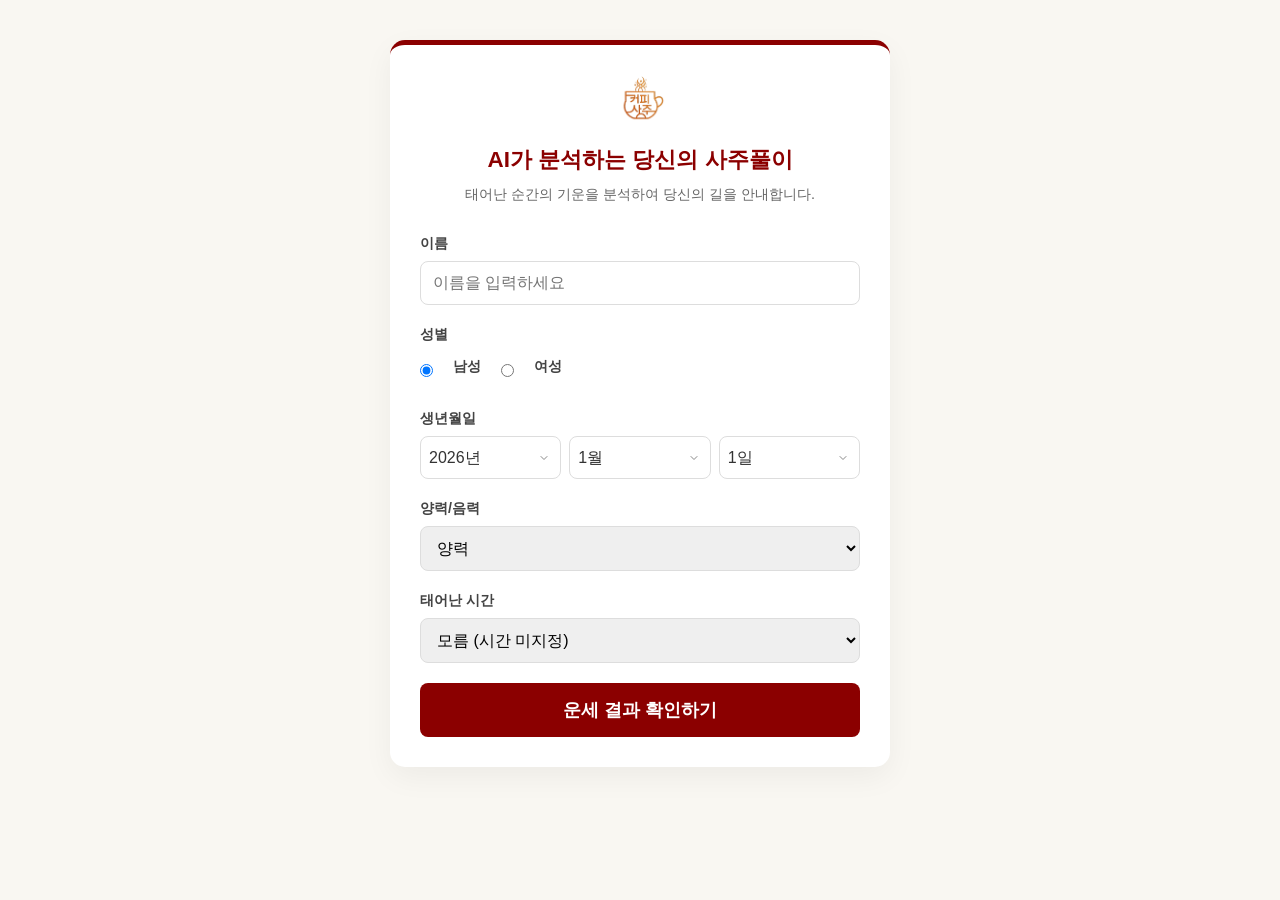
<file: index.html>
<!DOCTYPE html>
<html lang="ko">
<head>
    <meta charset="UTF-8">
    <meta name="viewport" content="width=device-width, initial-scale=1.0">
    <title>AI 사주풀이 - 당신의 운명을 확인하세요</title>
    <link rel="stylesheet" href="style.css">
</head>
<body>
    <div class="container">
        <header class="main-header">
            <img src="image/main-logo.png" alt="사주 로고" class="main-image">
            <h1> AI가 분석하는 당신의 사주풀이</h1>
            <p>태어난 순간의 기운을 분석하여 당신의 길을 안내합니다.</p>
        </header>

        <section class="input-section">
            <form id="sajuForm" action="result.html" method="GET">
                <div class="form-group">
                    <label for="name">이름</label>
                    <input type="text" id="name" name="name" placeholder="이름을 입력하세요" required>
                </div>

                <div class="form-group">
                    <label>성별</label>
                    <div class="radio-group">
                        <input type="radio" id="male" name="gender" value="male" checked> <label for="male">남성</label>
                        <input type="radio" id="female" name="gender" value="female"> <label for="female">여성</label>
                    </div>
                </div>

				<div class="form-group">
					<label>생년월일</label>
					<div class="birthdate-group">
						<select id="year" name="year" required></select>
						<select id="month" name="month" required></select>
						<select id="day" name="day" required></select>
					</div>
					<input type="hidden" id="birthdate" name="birthdate">
				</div>
				
                <div class="form-group">
                    <label for="calendar">양력/음력</label>
                    <select id="calendar" name="calendar">
                        <option value="solar">양력</option>
                        <option value="lunar">음력 (평달)</option>
                        <option value="lunar_leap">음력 (윤달)</option>
                    </select>
                </div>

                <div class="form-group">
                    <label for="birthtime">태어난 시간</label>
                    <select id="birthtime" name="birthtime">
						<option value="unknown">모름 (시간 미지정)</option>
						<option value="00">子 (자시: 23:30 ~ 01:29)</option>
						<option value="02">丑 (축시: 01:30 ~ 03:29)</option>
						<option value="04">寅 (인시: 03:30 ~ 05:29)</option>
						<option value="06">卯 (묘시: 05:30 ~ 07:29)</option>
						<option value="08">辰 (진시: 07:30 ~ 09:29)</option>
						<option value="10">巳 (사시: 09:30 ~ 11:29)</option>
						<option value="12">午 (오시: 11:30 ~ 13:29)</option>
						<option value="14">未 (미시: 13:30 ~ 15:29)</option>
						<option value="16">申 (신시: 15:30 ~ 17:29)</option>
						<option value="18">酉 (유시: 17:30 ~ 19:29)</option>
						<option value="20">戌 (술시: 19:30 ~ 21:29)</option>
						<option value="22">亥 (해시: 21:30 ~ 23:29)</option>
                    </select>
                </div>

                <button type="submit" class="submit-btn">운세 결과 확인하기</button>
            </form>
        </section>
    </div>

    <script>
        // 폼 제출 시 간단한 유효성 검사나 로컬 스토리지 저장을 수행할 수 있습니다.
        document.getElementById('sajuForm').addEventListener('submit', function(e) {
            // 필요 시 데이터 가공 로직 추가
        });
	// 페이지 로드 시 연/월/일 옵션 생성
		window.onload = () => {
			const yearSelect = document.getElementById('year');
			const monthSelect = document.getElementById('month');
			const daySelect = document.getElementById('day');

			// 연도 생성 (1920 ~ 현재)
			const currentYear = new Date().getFullYear();
			for (let i = currentYear; i >= 1920; i--) {
				yearSelect.add(new Option(i + "년", i));
			}

			// 월 생성
			for (let i = 1; i <= 12; i++) {
				monthSelect.add(new Option(i + "월", i.toString().padStart(2, '0')));
			}

			// 일 업데이트 함수 (윤년 계산 포함)
			function updateDays() {
				const year = parseInt(yearSelect.value);
				const month = parseInt(monthSelect.value);
				const lastDay = new Date(year, month, 0).getDate(); // 해당 월의 마지막 날 계산

				// 기존 일 옵션 초기화
				const currentSelectedDay = daySelect.value;
				daySelect.innerHTML = "";

				for (let i = 1; i <= lastDay; i++) {
					const dayValue = i.toString().padStart(2, '0');
					daySelect.add(new Option(i + "일", dayValue));
				}

				// 이전에 선택했던 날짜가 유효하면 유지
				if (currentSelectedDay <= lastDay) {
					daySelect.value = currentSelectedDay;
				}
			}

			// 연도나 월이 바뀌면 일(day) 리스트를 갱신
			yearSelect.addEventListener('change', updateDays);
			monthSelect.addEventListener('change', updateDays);

			// 초기 실행
			updateDays();
			daySelect.value = "01"
		};

		// 폼 제출 시 hidden input에 YYYY-MM-DD 형식으로 결합
		document.querySelector('form').onsubmit = function() {
			const y = document.getElementById('year').value;
			const m = document.getElementById('month').value;
			const d = document.getElementById('day').value;
			document.getElementById('birthdate').value = `${y}-${m}-${d}`;
		};
    </script>
</body>
</html>
</file>
<file: style.css>
/* 기본 초기화 */
* { margin: 0; padding: 0; box-sizing: border-box; }
body {
    font-family: 'Noto Sans KR', sans-serif;
    background-color: #f9f7f2; /* 연한 미색 배경 */
    color: #333;
    display: flex;
    justify-content: center;
    padding: 40px 20px;
}

.container {
    max-width: 500px;
    width: 100%;
    background: #fff;
    padding: 30px;
    border-radius: 15px;
    box-shadow: 0 10px 30px rgba(0,0,0,0.05);
    border-top: 5px solid #8b0000; /* 짙은 붉은색 포인트 */
}

/* 이미지 섹션 */
.main-header { text-align: center; margin-bottom: 30px; }
.main-image {
    width: 50px;
    height: auto;
    margin-bottom: 15px;
    /* 이미지가 없을 경우를 대비해 둥근 배경 처리 가능 */
}
.main-header h1 { font-size: 1.4rem; margin-bottom: 10px; color: #8b0000; }
.main-header p { font-size: 0.9rem; color: #666; }

/* 폼 스타일 */
.form-group { margin-bottom: 20px; }
label { display: block; margin-bottom: 8px; font-weight: bold; font-size: 0.9rem; }
input[type="text"], input[type="date"], select {
    width: 100%;
    padding: 12px;
    border: 1px solid #ddd;
    border-radius: 8px;
    font-size: 1rem;
}
.radio-group { display: flex; gap: 20px; padding: 5px 0; }

/* 버튼 스타일 */
.submit-btn {
    width: 100%;
    padding: 15px;
    background-color: #8b0000;
    color: white;
    border: none;
    border-radius: 8px;
    font-size: 1.1rem;
    font-weight: bold;
    cursor: pointer;
    transition: background 0.3s;
}
.submit-btn:hover { background-color: #a00000; }


.spinner {
    /* 간단한 로딩 애니메이션 */
    border: 4px solid rgba(0, 0, 0, 0.1);
    width: 36px;
    height: 36px;
    border-radius: 50%;
    border-left-color: #8b0000;
    animation: spin 1s linear infinite;
    margin: 20px auto;
}

@keyframes spin {
    0% { transform: rotate(0deg); }
    100% { transform: rotate(360deg); }
}
/* 로딩 텍스트 스타일 */
#loading-text {
    font-size: 1rem;
    color: #8b0000;
    font-weight: 500;
    margin-top: 15px;
    transition: all 0.5s ease-in-out;
    /* 텍스트가 바뀔 때 부드러운 애니메이션 효과 */
    animation: pulse 2s infinite;
}

@keyframes pulse {
    0% { opacity: 0.6; }
    50% { opacity: 1; }
    100% { opacity: 0.6; }
}

.loading-box {
    text-align: center;
    padding: 50px 0;
}

.analysis-text {
    background-color: #ffffff;
    padding: 25px;
    border-radius: 12px;
    line-height: 1.8;      /* 줄 간격을 넓게 해서 가독성 확보 */
    white-space: pre-wrap; /* GPT가 보낸 엔터(줄바꿈)를 화면에 그대로 반영 */
    word-break: break-all;
    border: 1px solid #e0dcd0;
    box-shadow: inset 0 2px 4px rgba(0,0,0,0.02);
    font-size: 1.05rem;
    color: #333;
}

/* GPT가 제목으로 쓰는 부분(### 등)이 있다면 눈에 띄게 */
.analysis-text b, .analysis-text strong {
    color: #8b0000;
    font-weight: 700;
}
.birthdate-group {
    display: flex;
    gap: 8px; /* 박스 사이 간격 */
    margin-top: 8px;
}

/* 개별 셀렉트 박스 공통 스타일 */
.birthdate-group select {
    flex: 1; /* 3개의 박스가 동일한 너비를 가짐 */
    padding: 12px 8px;
    border: 1px solid #ddd;
    border-radius: 8px;
    background-color: #fff;
    font-size: 1rem;
    color: #333;
    appearance: none; /* 브라우저 기본 화살표 제거 (커스텀 화살표 가능) */
    background-image: url("data:image/svg+xml,%3Csvg xmlns='http://www.w3.org/2000/svg' width='12' height='12' viewBox='0 0 24 24' fill='none' stroke='%23888' stroke-width='2' stroke-linecap='round' stroke-linejoin='round'%3E%3Cpath d='M6 9l6 6 6-6'/%3E%3C/svg%3E");
    background-repeat: no-repeat;
    background-position: right 10px center;
    cursor: pointer;
    transition: border-color 0.3s ease;
}

/* 포커스 되었을 때 효과 */
.birthdate-group select:focus {
    border-color: #8b0000; /* 사주 컨셉에 맞춘 포인트 컬러 */
    outline: none;
    box-shadow: 0 0 0 2px rgba(139, 0, 0, 0.1);
}

/* 라벨 스타일 */
label {
    display: block;
    font-weight: bold;
    margin-bottom: 8px;
    color: #444;
}
/* 마크다운 결과물 상세 스타일링 */
.analysis-text h1, .analysis-text h2, .analysis-text h3 {
    color: #8b0000; /* 깊은 붉은색으로 강조 */
    margin-top: 25px;
    margin-bottom: 12px;
    padding-bottom: 5px;
    border-bottom: 2px solid #f0e6e6; /* 제목 아래 은은한 선 */
}

.analysis-text h3 {
    font-size: 1.3rem;
    display: flex;
    align-items: center;
}

/* 제목 앞에 작은 심볼 추가 (선택 사항) */
.analysis-text h3::before {
    content: "•";
    margin-right: 8px;
    color: #ccaa44; /* 금색 포인트 */
}

.analysis-text strong {
    color: #222;
    background: linear-gradient(to top, #ffe6e6 40%, transparent 40%); /* 형광펜 효과 */
    padding: 0 2px;
    font-weight: 700;
}

.analysis-text p {
    margin-bottom: 15px;
    color: #444;
    word-break: keep-all; /* 단어 단위 줄바꿈으로 깔끔하게 */
}

/* 리스트 스타일 (만약 GPT가 목록을 쓴다면) */
.analysis-text ul, .analysis-text ol {
    padding-left: 20px;
    margin-bottom: 15px;
}

.analysis-text li {
    margin-bottom: 8px;
}
</file>
